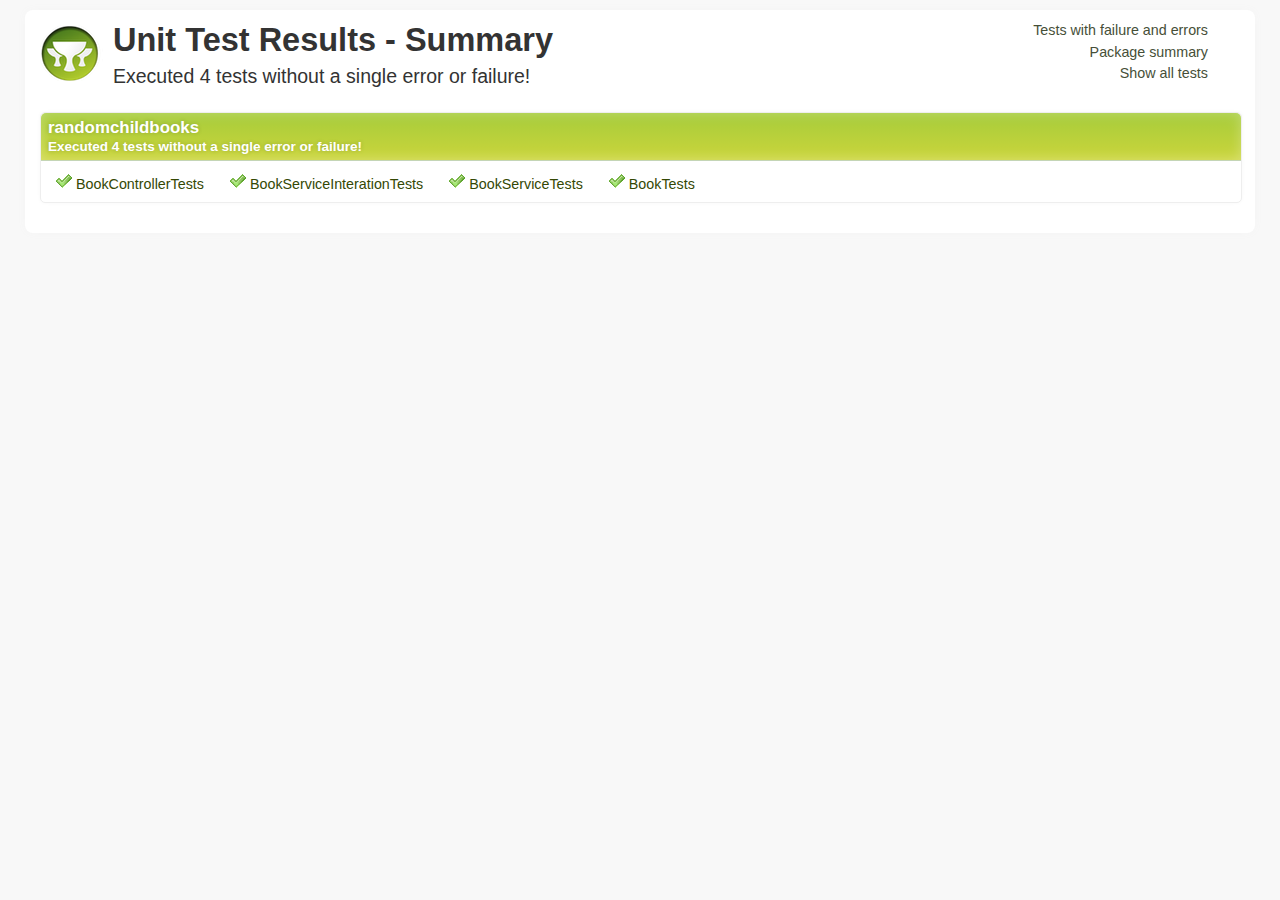
<file: target/test-reports/html/index.html>
<!DOCTYPE html><html xmlns:lxslt="http://xml.apache.org/xslt" xmlns:stringutils="xalan://org.apache.tools.ant.util.StringUtils">
<head>
<META http-equiv="Content-Type" content="text/html; charset=utf-8">
<title>
        Unit Test Results
     - Package summary</title>
<link href="stylesheet.css" rel="stylesheet" type="text/css">
</head>
<body>
<div id="report" class="container container_8">
<div class="grid_6 alpha">
<div class="grailslogo"></div>
<h1>
        Unit Test Results
    - Summary </h1>
<p class="intro">
                        Executed
                        4
                        tests
                    
                        without a single error or failure!
                    </p>
</div>
<div class="grid_2 omega">
<nav id="navigationlinks">
<p>
<a href="failed.html">
                    Tests with failure and errors
                </a>
</p>
<p>
<a href="index.html">
                    Package summary
                </a>
</p>
<p>
<a href="all.html">
                    Show all tests
                </a>
</p>
</nav>
</div>
<div class="clear"></div>
<div class="testsuite success">
<div class="header">
<h2>randomchildbooks</h2>
<h3>
                        Executed
                        4
                        tests
                    
                        without a single error or failure!
                    </h3>
</div>
<ul class="clearfix">
<li class="packagelink success">
<a href="randomchildbooks/1_BookControllerTests.html" title="1 tests executed in 2.87 seconds."><span class="icon success"></span>BookControllerTests</a>
</li>
<li class="packagelink success">
<a href="randomchildbooks/0_BookServiceInterationTests.html" title="1 tests executed in 0.184 seconds."><span class="icon success"></span>BookServiceInterationTests</a>
</li>
<li class="packagelink success">
<a href="randomchildbooks/2_BookServiceTests.html" title="1 tests executed in 0.438 seconds."><span class="icon success"></span>BookServiceTests</a>
</li>
<li class="packagelink success">
<a href="randomchildbooks/3_BookTests.html" title="1 tests executed in 0.462 seconds."><span class="icon success"></span>BookTests</a>
</li>
</ul>
</div>
<div class="clear"></div>
</div>
</body>
</html>
</file>
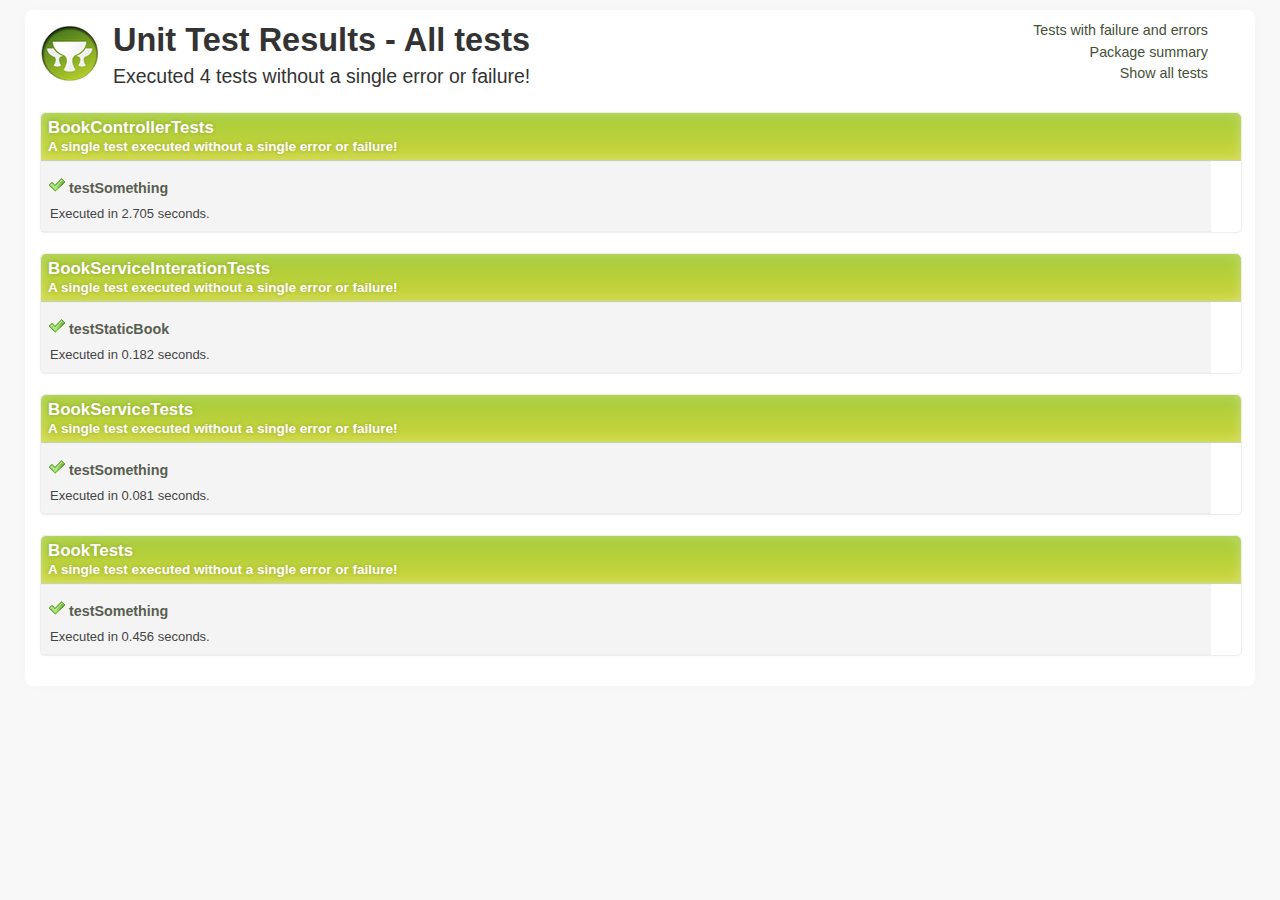
<file: target/test-reports/html/all.html>
<!DOCTYPE html><html xmlns:lxslt="http://xml.apache.org/xslt" xmlns:stringutils="xalan://org.apache.tools.ant.util.StringUtils">
<head>
<META http-equiv="Content-Type" content="text/html; charset=utf-8">
<title>
        Unit Test Results
     - All tests</title>
<link href="stylesheet.css" rel="stylesheet" type="text/css">
</head>
<body>
<div id="report" class="container container_8">
<div class="grid_6 alpha">
<div class="grailslogo"></div>
<h1>
        Unit Test Results
     - All tests </h1>
<p class="intro">
                        Executed
                        4
                        tests
                    
                        without a single error or failure!
                    </p>
</div>
<div class="grid_2 omega">
<nav id="navigationlinks">
<p>
<a href="failed.html">
                    Tests with failure and errors
                </a>
</p>
<p>
<a href="index.html">
                    Package summary
                </a>
</p>
<p>
<a href="all.html">
                    Show all tests
                </a>
</p>
</nav>
</div>
<div class="clear"></div>
<div class="testsuite success">
<div class="header">
<h2>BookControllerTests</h2>
<h3>
                        A single test executed
                    
                        without a single error or failure!
                    </h3>
</div>
<div class="testcase clearfix success grid_8 alpha omega" data-name="testSomething">
<div class="grid_3 alpha">
<p>
<span class="icon success"></span><b class="testname message success">testSomething</b>
</p>
<p class="summary">Executed in 2.705 seconds.</p>
</div>
<div class="grid_5 omega outputinfo"></div>
<div class="clear"></div>
</div>
<div class="clearfix output footer">
<div class="sysout">
<h2>Standard output</h2>
<pre class="stdout">--Output from testSomething--
</pre>
</div>
<div class="syserr">
<h2>System error</h2>
<pre class="syserr">--Output from testSomething--
</pre>
</div>
</div>
<div class="clear"></div>
</div>
<div class="testsuite success">
<div class="header">
<h2>BookServiceInterationTests</h2>
<h3>
                        A single test executed
                    
                        without a single error or failure!
                    </h3>
</div>
<div class="testcase clearfix success grid_8 alpha omega" data-name="testStaticBook">
<div class="grid_3 alpha">
<p>
<span class="icon success"></span><b class="testname message success">testStaticBook</b>
</p>
<p class="summary">Executed in 0.182 seconds.</p>
</div>
<div class="grid_5 omega outputinfo"></div>
<div class="clear"></div>
</div>
<div class="clearfix output footer">
<div class="sysout">
<h2>Standard output</h2>
<pre class="stdout">--Output from testStaticBook--
</pre>
</div>
<div class="syserr">
<h2>System error</h2>
<pre class="syserr">--Output from testStaticBook--
</pre>
</div>
</div>
<div class="clear"></div>
</div>
<div class="testsuite success">
<div class="header">
<h2>BookServiceTests</h2>
<h3>
                        A single test executed
                    
                        without a single error or failure!
                    </h3>
</div>
<div class="testcase clearfix success grid_8 alpha omega" data-name="testSomething">
<div class="grid_3 alpha">
<p>
<span class="icon success"></span><b class="testname message success">testSomething</b>
</p>
<p class="summary">Executed in 0.081 seconds.</p>
</div>
<div class="grid_5 omega outputinfo"></div>
<div class="clear"></div>
</div>
<div class="clearfix output footer">
<div class="sysout">
<h2>Standard output</h2>
<pre class="stdout">--Output from testSomething--
</pre>
</div>
<div class="syserr">
<h2>System error</h2>
<pre class="syserr">--Output from testSomething--
</pre>
</div>
</div>
<div class="clear"></div>
</div>
<div class="testsuite success">
<div class="header">
<h2>BookTests</h2>
<h3>
                        A single test executed
                    
                        without a single error or failure!
                    </h3>
</div>
<div class="testcase clearfix success grid_8 alpha omega" data-name="testSomething">
<div class="grid_3 alpha">
<p>
<span class="icon success"></span><b class="testname message success">testSomething</b>
</p>
<p class="summary">Executed in 0.456 seconds.</p>
</div>
<div class="grid_5 omega outputinfo"></div>
<div class="clear"></div>
</div>
<div class="clearfix output footer">
<div class="sysout">
<h2>Standard output</h2>
<pre class="stdout">--Output from testSomething--
</pre>
</div>
<div class="syserr">
<h2>System error</h2>
<pre class="syserr">--Output from testSomething--
</pre>
</div>
</div>
<div class="clear"></div>
</div>
<div class="clear"></div>
</div>
<!--
            Parses JUnit output and associates it with the corresponding test case
        -->
<script language="javascript">


/**
 * The JUnit report format is incredibly stuipd in the
 * sense that it accumulates output from all test methods
 * into a single xml node.
 */
(function() {

    var outputElements = findOutputElements();
    for (var i in outputElements) {
        var outputElement = outputElements[i];
        var textOutput = outputElement.element.firstChild.nodeValue;
        var header = outputElement.getHeader();
        appendTestMethodOutput(textOutput, header);
    }

    function findOutputElements() {
        var outputElements = [];
        var preElements = document.getElementsByTagName("pre");
        for (var i in preElements) {
            var preElement = preElements[i];
            var className = preElement.className || "";
            if (className.indexOf("stdout") >= 0) {
                var outputElement = new OutputElement(preElement, "output");
                outputElements.push(outputElement);
            } else if (className.indexOf("syserr") >= 0) {
                var outputElement = new OutputElement(preElement, "error");
                outputElements.push(outputElement);
            }
        }

        return outputElements;
    }

    function OutputElement(element, type) {
        this.element = element;
        this.type = type;

        this.getHeader = function() {
            if (type === "output") {
                return "System output";
            } else if ("error") {
                return "System error";
            }
        }
    }

    function appendTestMethodOutput(text, header) {
        var testOutput = new TestMethodOutput(header);

        var lines = text.split(/\r\n|\r|\n/);
        for (var i in lines) {
            var line = lines[i];
            var matches = line.match(/^--Output from (.*)--$/);
            if (matches !== null && matches.length == 2) {
                testOutput.flushToDom();
                testOutput.testName = matches[1];
            } else {
                testOutput.addLine(line);
            }
        }

        testOutput.flushToDom();
    }

    function TestMethodOutput(header) {
        this.header = header;
        this.testName = undefined;
        this.buffer = "";

        this.addLine = function(line) {
            this.buffer += line + "\n";
        }

        this.flushToDom = function() {
            if (this.testName !== undefined) {
                var domNode = getTestcaseElementByName(this.testName);
                if (domNode !== undefined && trimString(this.buffer).length > 0) {
                    this.appendTo(domNode);
                }

                this.reset();
            }
        }

        this.appendTo = function(domNode) {
            var node = document.createElement("div");
            node.innerHTML = '<p><b class="message">' + header + '</b></p>';

            var preNode = document.createElement("pre");
            preNode.appendChild(document.createTextNode(this.buffer));
            node.appendChild(preNode);

            var outputContainer = findElementByTagClassAndParent("div", "outputinfo", domNode);
            outputContainer.appendChild(node);
        }

        this.reset = function() {
            this.methodName = undefined;
            this.buffer = "";
        }
    }

    function getTestcaseElementByName(name) {
        var divElements = document.getElementsByTagName("div");
        var elementCount = divElements.length;
        for (var i=0; i<elementCount; i++) {
            var el = divElements[i];
            if (el.getAttribute("data-name") === name) {
                return el;
            }
        }
    }

    function findElementByTagClassAndParent(tagName, className, parentNode) {
        var elements = parentNode.getElementsByTagName(tagName);
        for (var i in elements) {
            var element = elements[i];

            // Not 100% correct, but good enough here
            if (element.className !== undefined && element.className.indexOf(className) >= 0) {
                return element;
            }
        }
    }

    function trimString(str) {
        return str.replace(/^\s\s*/, '').replace(/\s\s*$/, '');
    }

})();

        </script>
</body>
</html>
</file>
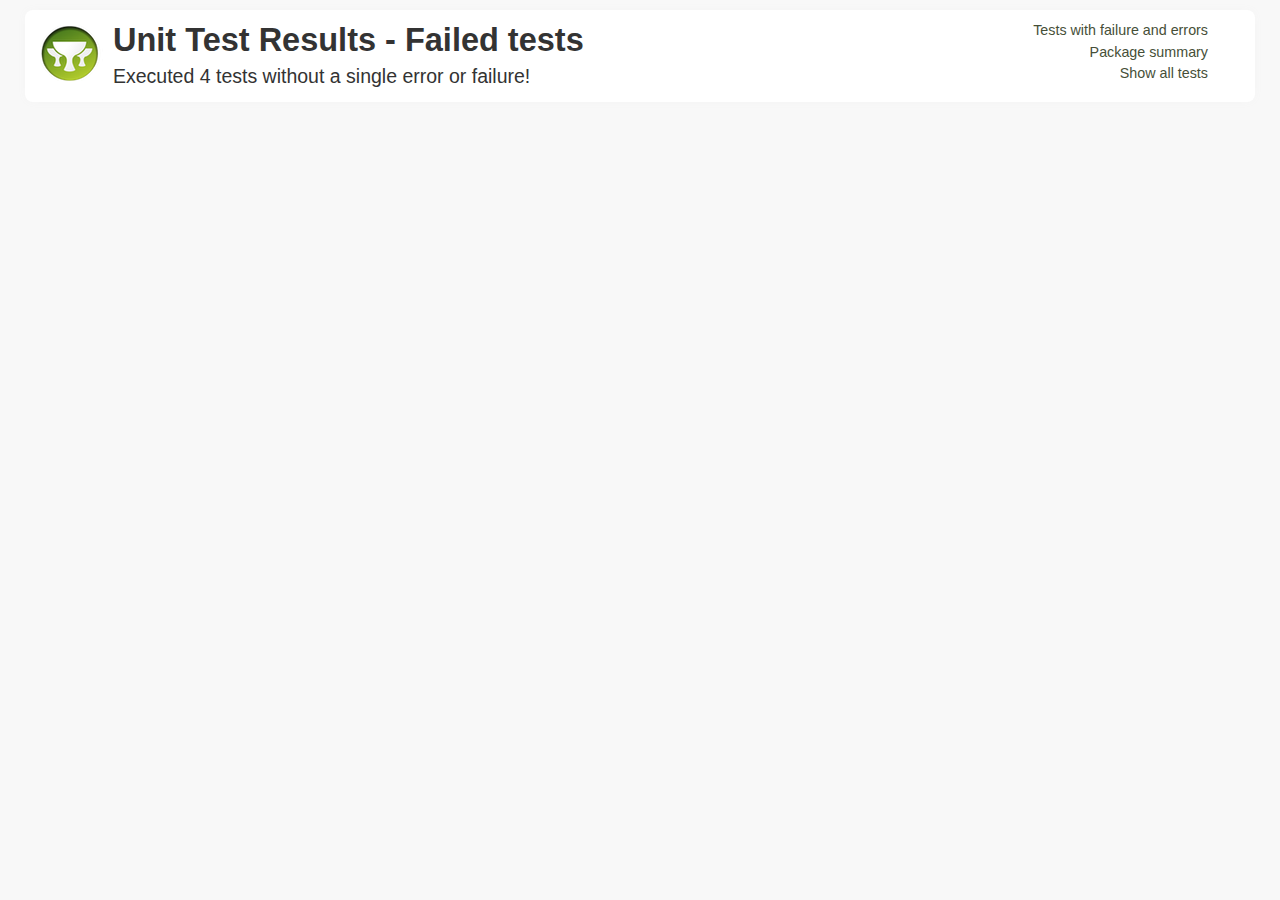
<file: target/test-reports/html/failed.html>
<!DOCTYPE html><html xmlns:lxslt="http://xml.apache.org/xslt" xmlns:stringutils="xalan://org.apache.tools.ant.util.StringUtils">
<head>
<META http-equiv="Content-Type" content="text/html; charset=utf-8">
<title>
        Unit Test Results
     - Failed tests</title>
<link href="stylesheet.css" rel="stylesheet" type="text/css">
</head>
<body>
<div id="report" class="container container_8">
<div class="grid_6 alpha">
<div class="grailslogo"></div>
<h1>
        Unit Test Results
     - Failed tests</h1>
<p class="intro">
                        Executed
                        4
                        tests
                    
                        without a single error or failure!
                    </p>
</div>
<div class="grid_2 omega">
<nav id="navigationlinks">
<p>
<a href="failed.html">
                    Tests with failure and errors
                </a>
</p>
<p>
<a href="index.html">
                    Package summary
                </a>
</p>
<p>
<a href="all.html">
                    Show all tests
                </a>
</p>
</nav>
</div>
<div class="clear"></div>
<div class="clear"></div>
</div>
<!--
            Parses JUnit output and associates it with the corresponding test case
        -->
<script language="javascript">


/**
 * The JUnit report format is incredibly stuipd in the
 * sense that it accumulates output from all test methods
 * into a single xml node.
 */
(function() {

    var outputElements = findOutputElements();
    for (var i in outputElements) {
        var outputElement = outputElements[i];
        var textOutput = outputElement.element.firstChild.nodeValue;
        var header = outputElement.getHeader();
        appendTestMethodOutput(textOutput, header);
    }

    function findOutputElements() {
        var outputElements = [];
        var preElements = document.getElementsByTagName("pre");
        for (var i in preElements) {
            var preElement = preElements[i];
            var className = preElement.className || "";
            if (className.indexOf("stdout") >= 0) {
                var outputElement = new OutputElement(preElement, "output");
                outputElements.push(outputElement);
            } else if (className.indexOf("syserr") >= 0) {
                var outputElement = new OutputElement(preElement, "error");
                outputElements.push(outputElement);
            }
        }

        return outputElements;
    }

    function OutputElement(element, type) {
        this.element = element;
        this.type = type;

        this.getHeader = function() {
            if (type === "output") {
                return "System output";
            } else if ("error") {
                return "System error";
            }
        }
    }

    function appendTestMethodOutput(text, header) {
        var testOutput = new TestMethodOutput(header);

        var lines = text.split(/\r\n|\r|\n/);
        for (var i in lines) {
            var line = lines[i];
            var matches = line.match(/^--Output from (.*)--$/);
            if (matches !== null && matches.length == 2) {
                testOutput.flushToDom();
                testOutput.testName = matches[1];
            } else {
                testOutput.addLine(line);
            }
        }

        testOutput.flushToDom();
    }

    function TestMethodOutput(header) {
        this.header = header;
        this.testName = undefined;
        this.buffer = "";

        this.addLine = function(line) {
            this.buffer += line + "\n";
        }

        this.flushToDom = function() {
            if (this.testName !== undefined) {
                var domNode = getTestcaseElementByName(this.testName);
                if (domNode !== undefined && trimString(this.buffer).length > 0) {
                    this.appendTo(domNode);
                }

                this.reset();
            }
        }

        this.appendTo = function(domNode) {
            var node = document.createElement("div");
            node.innerHTML = '<p><b class="message">' + header + '</b></p>';

            var preNode = document.createElement("pre");
            preNode.appendChild(document.createTextNode(this.buffer));
            node.appendChild(preNode);

            var outputContainer = findElementByTagClassAndParent("div", "outputinfo", domNode);
            outputContainer.appendChild(node);
        }

        this.reset = function() {
            this.methodName = undefined;
            this.buffer = "";
        }
    }

    function getTestcaseElementByName(name) {
        var divElements = document.getElementsByTagName("div");
        var elementCount = divElements.length;
        for (var i=0; i<elementCount; i++) {
            var el = divElements[i];
            if (el.getAttribute("data-name") === name) {
                return el;
            }
        }
    }

    function findElementByTagClassAndParent(tagName, className, parentNode) {
        var elements = parentNode.getElementsByTagName(tagName);
        for (var i in elements) {
            var element = elements[i];

            // Not 100% correct, but good enough here
            if (element.className !== undefined && element.className.indexOf(className) >= 0) {
                return element;
            }
        }
    }

    function trimString(str) {
        return str.replace(/^\s\s*/, '').replace(/\s\s*$/, '');
    }

})();

        </script>
</body>
</html>
</file>
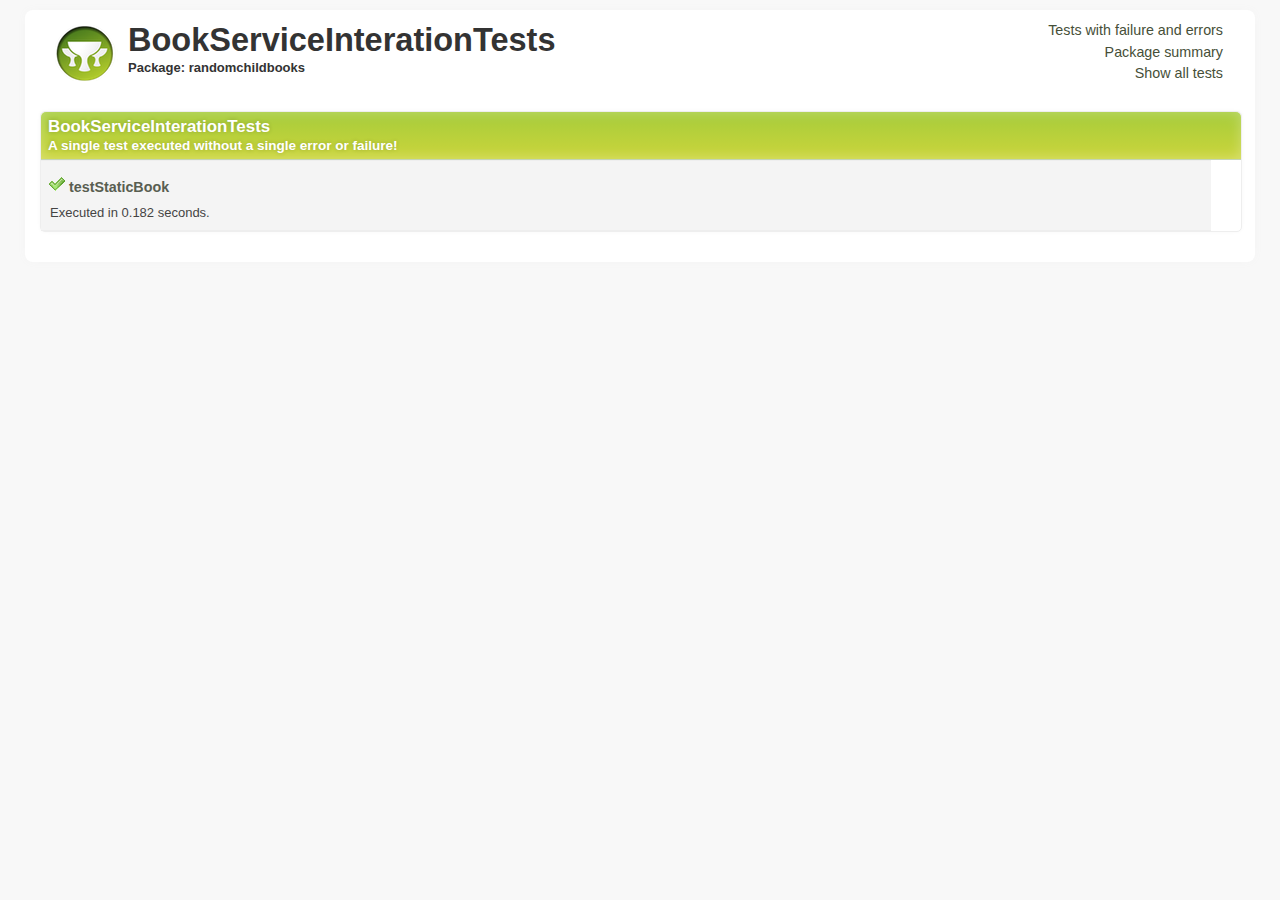
<file: target/test-reports/html/randomchildbooks/0_BookServiceInterationTests.html>
<!DOCTYPE html><html xmlns:lxslt="http://xml.apache.org/xslt" xmlns:stringutils="xalan://org.apache.tools.ant.util.StringUtils">
<head>
<META http-equiv="Content-Type" content="text/html; charset=utf-8">
<title>
                    Test - BookServiceInterationTests</title>
<link rel="shortcut icon" href="http://grails.org/images/favicon.ico" type="image/x-icon">
<link rel="stylesheet" type="text/css" title="Style" href="../stylesheet.css">
</head>
<body>
<div class="container container_8" id="report">
<div class="grid_6">
<a title="Home" href="../index.html">
<div class="grailslogo"></div>
</a>
<h1>BookServiceInterationTests</h1>
<h2>Package: randomchildbooks</h2>
</div>
<div class="grid_2">
<nav id="navigationlinks">
<p>
<a href="../failed.html">
                    Tests with failure and errors
                </a>
</p>
<p>
<a href="../index.html">
                    Package summary
                </a>
</p>
<p>
<a href="../all.html">
                    Show all tests
                </a>
</p>
</nav>
</div>
<div class="clear"></div>
<div class="testsuite success">
<div class="header">
<h2>BookServiceInterationTests</h2>
<h3>
                        A single test executed
                    
                        without a single error or failure!
                    </h3>
</div>
<div class="testcase clearfix success grid_8 alpha omega" data-name="testStaticBook">
<div class="grid_3 alpha">
<p>
<span class="icon success"></span><b class="testname message success">testStaticBook</b>
</p>
<p class="summary">Executed in 0.182 seconds.</p>
</div>
<div class="grid_5 omega outputinfo"></div>
<div class="clear"></div>
</div>
<div class="clearfix output footer">
<div class="sysout">
<h2>Standard output</h2>
<pre class="stdout">--Output from testStaticBook--
</pre>
</div>
<div class="syserr">
<h2>System error</h2>
<pre class="syserr">--Output from testStaticBook--
</pre>
</div>
</div>
<div class="clear"></div>
</div>
<div class="clear"></div>
</div>
<!--
            Parses JUnit output and associates it with the corresponding test case
        -->
<script language="javascript">


/**
 * The JUnit report format is incredibly stuipd in the
 * sense that it accumulates output from all test methods
 * into a single xml node.
 */
(function() {

    var outputElements = findOutputElements();
    for (var i in outputElements) {
        var outputElement = outputElements[i];
        var textOutput = outputElement.element.firstChild.nodeValue;
        var header = outputElement.getHeader();
        appendTestMethodOutput(textOutput, header);
    }

    function findOutputElements() {
        var outputElements = [];
        var preElements = document.getElementsByTagName("pre");
        for (var i in preElements) {
            var preElement = preElements[i];
            var className = preElement.className || "";
            if (className.indexOf("stdout") >= 0) {
                var outputElement = new OutputElement(preElement, "output");
                outputElements.push(outputElement);
            } else if (className.indexOf("syserr") >= 0) {
                var outputElement = new OutputElement(preElement, "error");
                outputElements.push(outputElement);
            }
        }

        return outputElements;
    }

    function OutputElement(element, type) {
        this.element = element;
        this.type = type;

        this.getHeader = function() {
            if (type === "output") {
                return "System output";
            } else if ("error") {
                return "System error";
            }
        }
    }

    function appendTestMethodOutput(text, header) {
        var testOutput = new TestMethodOutput(header);

        var lines = text.split(/\r\n|\r|\n/);
        for (var i in lines) {
            var line = lines[i];
            var matches = line.match(/^--Output from (.*)--$/);
            if (matches !== null && matches.length == 2) {
                testOutput.flushToDom();
                testOutput.testName = matches[1];
            } else {
                testOutput.addLine(line);
            }
        }

        testOutput.flushToDom();
    }

    function TestMethodOutput(header) {
        this.header = header;
        this.testName = undefined;
        this.buffer = "";

        this.addLine = function(line) {
            this.buffer += line + "\n";
        }

        this.flushToDom = function() {
            if (this.testName !== undefined) {
                var domNode = getTestcaseElementByName(this.testName);
                if (domNode !== undefined && trimString(this.buffer).length > 0) {
                    this.appendTo(domNode);
                }

                this.reset();
            }
        }

        this.appendTo = function(domNode) {
            var node = document.createElement("div");
            node.innerHTML = '<p><b class="message">' + header + '</b></p>';

            var preNode = document.createElement("pre");
            preNode.appendChild(document.createTextNode(this.buffer));
            node.appendChild(preNode);

            var outputContainer = findElementByTagClassAndParent("div", "outputinfo", domNode);
            outputContainer.appendChild(node);
        }

        this.reset = function() {
            this.methodName = undefined;
            this.buffer = "";
        }
    }

    function getTestcaseElementByName(name) {
        var divElements = document.getElementsByTagName("div");
        var elementCount = divElements.length;
        for (var i=0; i<elementCount; i++) {
            var el = divElements[i];
            if (el.getAttribute("data-name") === name) {
                return el;
            }
        }
    }

    function findElementByTagClassAndParent(tagName, className, parentNode) {
        var elements = parentNode.getElementsByTagName(tagName);
        for (var i in elements) {
            var element = elements[i];

            // Not 100% correct, but good enough here
            if (element.className !== undefined && element.className.indexOf(className) >= 0) {
                return element;
            }
        }
    }

    function trimString(str) {
        return str.replace(/^\s\s*/, '').replace(/\s\s*$/, '');
    }

})();

        </script>
</body>
</html>
</file>
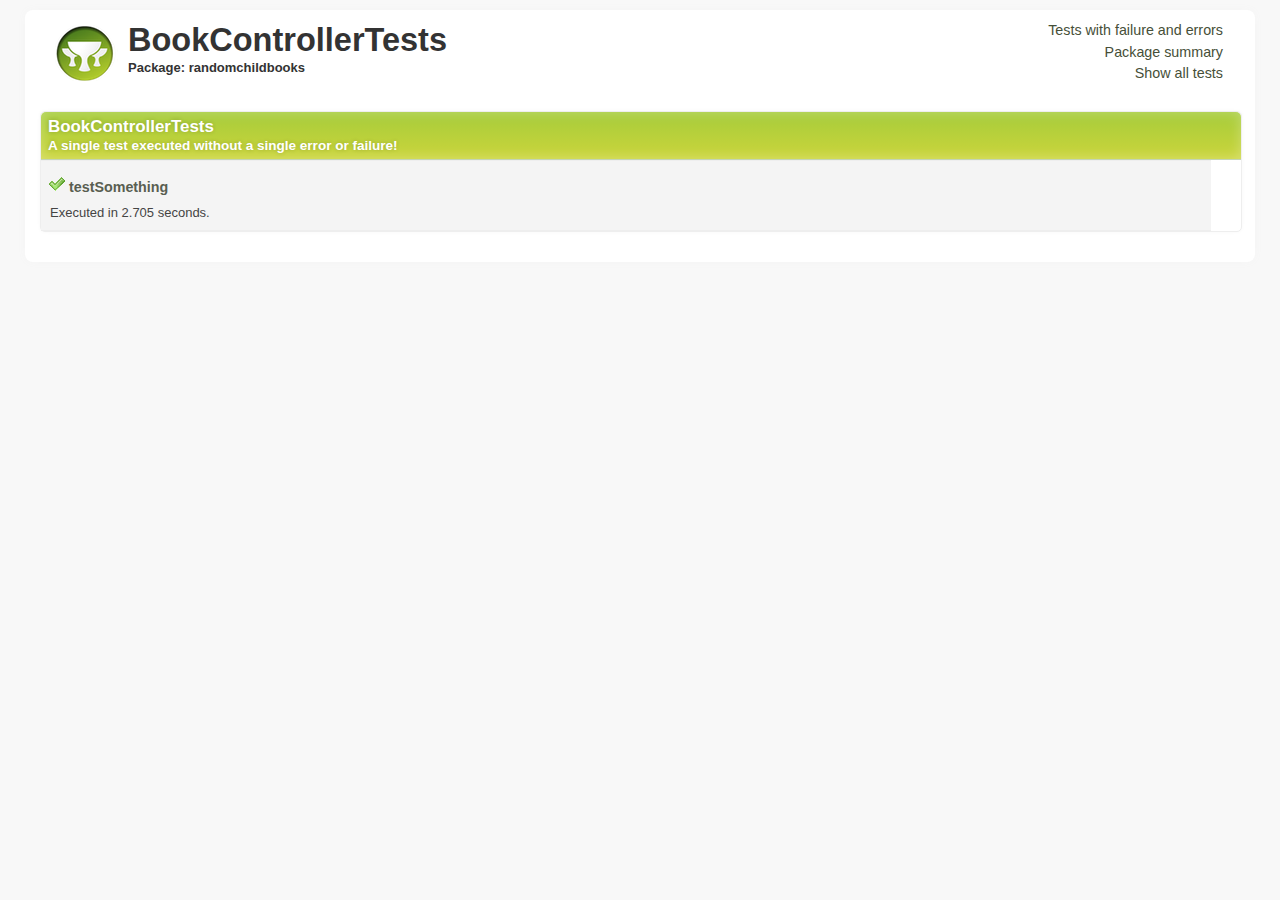
<file: target/test-reports/html/randomchildbooks/1_BookControllerTests.html>
<!DOCTYPE html><html xmlns:lxslt="http://xml.apache.org/xslt" xmlns:stringutils="xalan://org.apache.tools.ant.util.StringUtils">
<head>
<META http-equiv="Content-Type" content="text/html; charset=utf-8">
<title>
                    Test - BookControllerTests</title>
<link rel="shortcut icon" href="http://grails.org/images/favicon.ico" type="image/x-icon">
<link rel="stylesheet" type="text/css" title="Style" href="../stylesheet.css">
</head>
<body>
<div class="container container_8" id="report">
<div class="grid_6">
<a title="Home" href="../index.html">
<div class="grailslogo"></div>
</a>
<h1>BookControllerTests</h1>
<h2>Package: randomchildbooks</h2>
</div>
<div class="grid_2">
<nav id="navigationlinks">
<p>
<a href="../failed.html">
                    Tests with failure and errors
                </a>
</p>
<p>
<a href="../index.html">
                    Package summary
                </a>
</p>
<p>
<a href="../all.html">
                    Show all tests
                </a>
</p>
</nav>
</div>
<div class="clear"></div>
<div class="testsuite success">
<div class="header">
<h2>BookControllerTests</h2>
<h3>
                        A single test executed
                    
                        without a single error or failure!
                    </h3>
</div>
<div class="testcase clearfix success grid_8 alpha omega" data-name="testSomething">
<div class="grid_3 alpha">
<p>
<span class="icon success"></span><b class="testname message success">testSomething</b>
</p>
<p class="summary">Executed in 2.705 seconds.</p>
</div>
<div class="grid_5 omega outputinfo"></div>
<div class="clear"></div>
</div>
<div class="clearfix output footer">
<div class="sysout">
<h2>Standard output</h2>
<pre class="stdout">--Output from testSomething--
</pre>
</div>
<div class="syserr">
<h2>System error</h2>
<pre class="syserr">--Output from testSomething--
</pre>
</div>
</div>
<div class="clear"></div>
</div>
<div class="clear"></div>
</div>
<!--
            Parses JUnit output and associates it with the corresponding test case
        -->
<script language="javascript">


/**
 * The JUnit report format is incredibly stuipd in the
 * sense that it accumulates output from all test methods
 * into a single xml node.
 */
(function() {

    var outputElements = findOutputElements();
    for (var i in outputElements) {
        var outputElement = outputElements[i];
        var textOutput = outputElement.element.firstChild.nodeValue;
        var header = outputElement.getHeader();
        appendTestMethodOutput(textOutput, header);
    }

    function findOutputElements() {
        var outputElements = [];
        var preElements = document.getElementsByTagName("pre");
        for (var i in preElements) {
            var preElement = preElements[i];
            var className = preElement.className || "";
            if (className.indexOf("stdout") >= 0) {
                var outputElement = new OutputElement(preElement, "output");
                outputElements.push(outputElement);
            } else if (className.indexOf("syserr") >= 0) {
                var outputElement = new OutputElement(preElement, "error");
                outputElements.push(outputElement);
            }
        }

        return outputElements;
    }

    function OutputElement(element, type) {
        this.element = element;
        this.type = type;

        this.getHeader = function() {
            if (type === "output") {
                return "System output";
            } else if ("error") {
                return "System error";
            }
        }
    }

    function appendTestMethodOutput(text, header) {
        var testOutput = new TestMethodOutput(header);

        var lines = text.split(/\r\n|\r|\n/);
        for (var i in lines) {
            var line = lines[i];
            var matches = line.match(/^--Output from (.*)--$/);
            if (matches !== null && matches.length == 2) {
                testOutput.flushToDom();
                testOutput.testName = matches[1];
            } else {
                testOutput.addLine(line);
            }
        }

        testOutput.flushToDom();
    }

    function TestMethodOutput(header) {
        this.header = header;
        this.testName = undefined;
        this.buffer = "";

        this.addLine = function(line) {
            this.buffer += line + "\n";
        }

        this.flushToDom = function() {
            if (this.testName !== undefined) {
                var domNode = getTestcaseElementByName(this.testName);
                if (domNode !== undefined && trimString(this.buffer).length > 0) {
                    this.appendTo(domNode);
                }

                this.reset();
            }
        }

        this.appendTo = function(domNode) {
            var node = document.createElement("div");
            node.innerHTML = '<p><b class="message">' + header + '</b></p>';

            var preNode = document.createElement("pre");
            preNode.appendChild(document.createTextNode(this.buffer));
            node.appendChild(preNode);

            var outputContainer = findElementByTagClassAndParent("div", "outputinfo", domNode);
            outputContainer.appendChild(node);
        }

        this.reset = function() {
            this.methodName = undefined;
            this.buffer = "";
        }
    }

    function getTestcaseElementByName(name) {
        var divElements = document.getElementsByTagName("div");
        var elementCount = divElements.length;
        for (var i=0; i<elementCount; i++) {
            var el = divElements[i];
            if (el.getAttribute("data-name") === name) {
                return el;
            }
        }
    }

    function findElementByTagClassAndParent(tagName, className, parentNode) {
        var elements = parentNode.getElementsByTagName(tagName);
        for (var i in elements) {
            var element = elements[i];

            // Not 100% correct, but good enough here
            if (element.className !== undefined && element.className.indexOf(className) >= 0) {
                return element;
            }
        }
    }

    function trimString(str) {
        return str.replace(/^\s\s*/, '').replace(/\s\s*$/, '');
    }

})();

        </script>
</body>
</html>
</file>
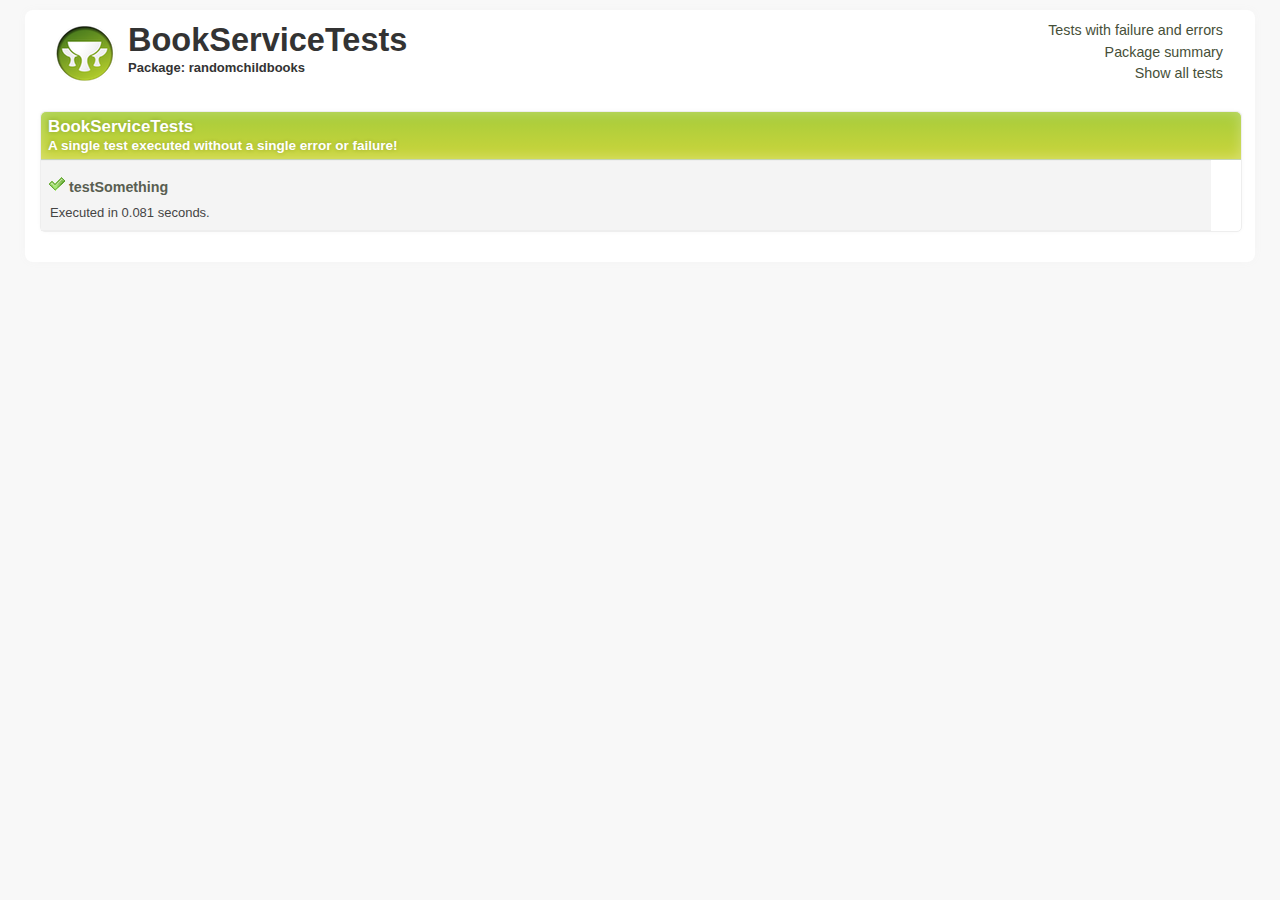
<file: target/test-reports/html/randomchildbooks/2_BookServiceTests.html>
<!DOCTYPE html><html xmlns:lxslt="http://xml.apache.org/xslt" xmlns:stringutils="xalan://org.apache.tools.ant.util.StringUtils">
<head>
<META http-equiv="Content-Type" content="text/html; charset=utf-8">
<title>
                    Test - BookServiceTests</title>
<link rel="shortcut icon" href="http://grails.org/images/favicon.ico" type="image/x-icon">
<link rel="stylesheet" type="text/css" title="Style" href="../stylesheet.css">
</head>
<body>
<div class="container container_8" id="report">
<div class="grid_6">
<a title="Home" href="../index.html">
<div class="grailslogo"></div>
</a>
<h1>BookServiceTests</h1>
<h2>Package: randomchildbooks</h2>
</div>
<div class="grid_2">
<nav id="navigationlinks">
<p>
<a href="../failed.html">
                    Tests with failure and errors
                </a>
</p>
<p>
<a href="../index.html">
                    Package summary
                </a>
</p>
<p>
<a href="../all.html">
                    Show all tests
                </a>
</p>
</nav>
</div>
<div class="clear"></div>
<div class="testsuite success">
<div class="header">
<h2>BookServiceTests</h2>
<h3>
                        A single test executed
                    
                        without a single error or failure!
                    </h3>
</div>
<div class="testcase clearfix success grid_8 alpha omega" data-name="testSomething">
<div class="grid_3 alpha">
<p>
<span class="icon success"></span><b class="testname message success">testSomething</b>
</p>
<p class="summary">Executed in 0.081 seconds.</p>
</div>
<div class="grid_5 omega outputinfo"></div>
<div class="clear"></div>
</div>
<div class="clearfix output footer">
<div class="sysout">
<h2>Standard output</h2>
<pre class="stdout">--Output from testSomething--
</pre>
</div>
<div class="syserr">
<h2>System error</h2>
<pre class="syserr">--Output from testSomething--
</pre>
</div>
</div>
<div class="clear"></div>
</div>
<div class="clear"></div>
</div>
<!--
            Parses JUnit output and associates it with the corresponding test case
        -->
<script language="javascript">


/**
 * The JUnit report format is incredibly stuipd in the
 * sense that it accumulates output from all test methods
 * into a single xml node.
 */
(function() {

    var outputElements = findOutputElements();
    for (var i in outputElements) {
        var outputElement = outputElements[i];
        var textOutput = outputElement.element.firstChild.nodeValue;
        var header = outputElement.getHeader();
        appendTestMethodOutput(textOutput, header);
    }

    function findOutputElements() {
        var outputElements = [];
        var preElements = document.getElementsByTagName("pre");
        for (var i in preElements) {
            var preElement = preElements[i];
            var className = preElement.className || "";
            if (className.indexOf("stdout") >= 0) {
                var outputElement = new OutputElement(preElement, "output");
                outputElements.push(outputElement);
            } else if (className.indexOf("syserr") >= 0) {
                var outputElement = new OutputElement(preElement, "error");
                outputElements.push(outputElement);
            }
        }

        return outputElements;
    }

    function OutputElement(element, type) {
        this.element = element;
        this.type = type;

        this.getHeader = function() {
            if (type === "output") {
                return "System output";
            } else if ("error") {
                return "System error";
            }
        }
    }

    function appendTestMethodOutput(text, header) {
        var testOutput = new TestMethodOutput(header);

        var lines = text.split(/\r\n|\r|\n/);
        for (var i in lines) {
            var line = lines[i];
            var matches = line.match(/^--Output from (.*)--$/);
            if (matches !== null && matches.length == 2) {
                testOutput.flushToDom();
                testOutput.testName = matches[1];
            } else {
                testOutput.addLine(line);
            }
        }

        testOutput.flushToDom();
    }

    function TestMethodOutput(header) {
        this.header = header;
        this.testName = undefined;
        this.buffer = "";

        this.addLine = function(line) {
            this.buffer += line + "\n";
        }

        this.flushToDom = function() {
            if (this.testName !== undefined) {
                var domNode = getTestcaseElementByName(this.testName);
                if (domNode !== undefined && trimString(this.buffer).length > 0) {
                    this.appendTo(domNode);
                }

                this.reset();
            }
        }

        this.appendTo = function(domNode) {
            var node = document.createElement("div");
            node.innerHTML = '<p><b class="message">' + header + '</b></p>';

            var preNode = document.createElement("pre");
            preNode.appendChild(document.createTextNode(this.buffer));
            node.appendChild(preNode);

            var outputContainer = findElementByTagClassAndParent("div", "outputinfo", domNode);
            outputContainer.appendChild(node);
        }

        this.reset = function() {
            this.methodName = undefined;
            this.buffer = "";
        }
    }

    function getTestcaseElementByName(name) {
        var divElements = document.getElementsByTagName("div");
        var elementCount = divElements.length;
        for (var i=0; i<elementCount; i++) {
            var el = divElements[i];
            if (el.getAttribute("data-name") === name) {
                return el;
            }
        }
    }

    function findElementByTagClassAndParent(tagName, className, parentNode) {
        var elements = parentNode.getElementsByTagName(tagName);
        for (var i in elements) {
            var element = elements[i];

            // Not 100% correct, but good enough here
            if (element.className !== undefined && element.className.indexOf(className) >= 0) {
                return element;
            }
        }
    }

    function trimString(str) {
        return str.replace(/^\s\s*/, '').replace(/\s\s*$/, '');
    }

})();

        </script>
</body>
</html>
</file>
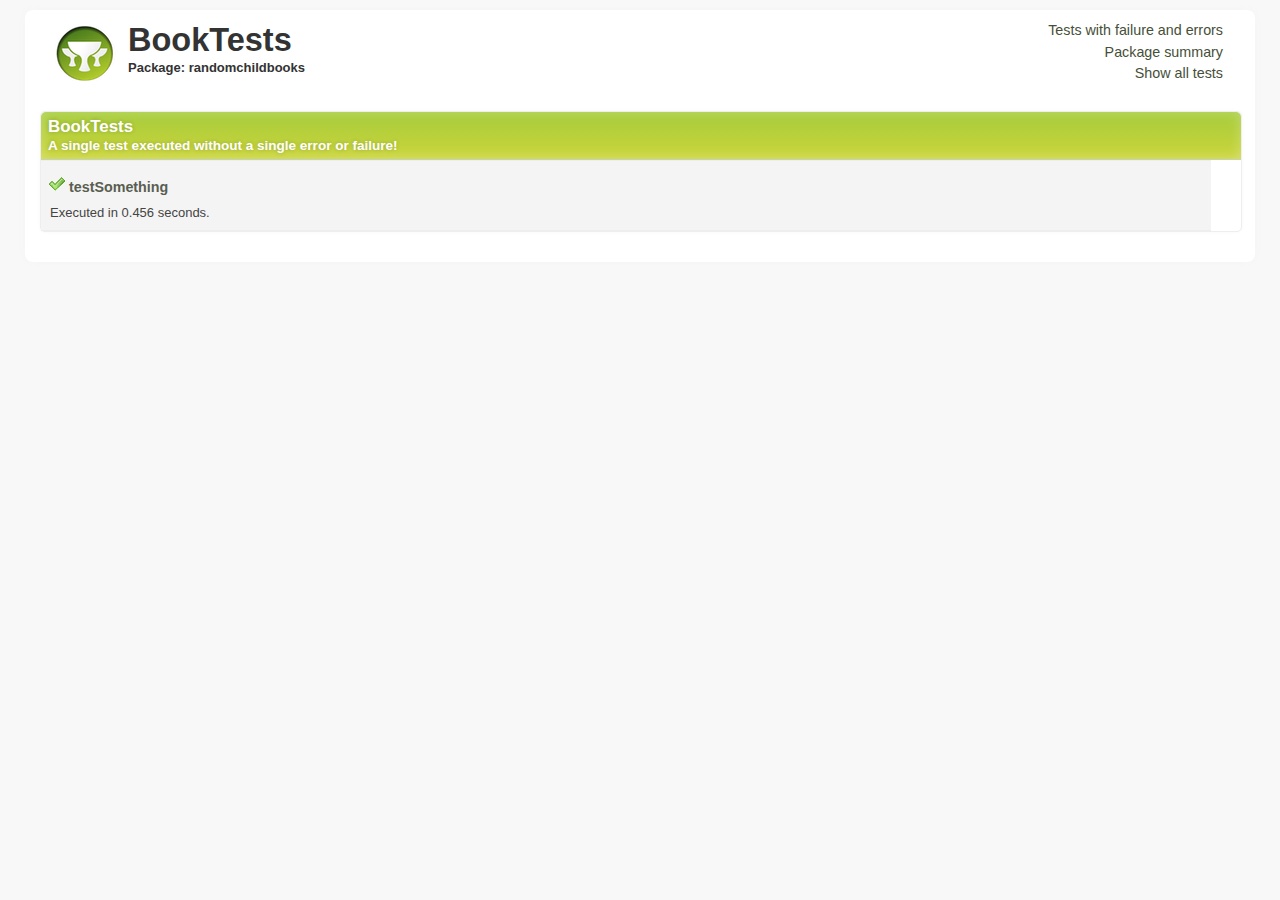
<file: target/test-reports/html/randomchildbooks/3_BookTests.html>
<!DOCTYPE html><html xmlns:lxslt="http://xml.apache.org/xslt" xmlns:stringutils="xalan://org.apache.tools.ant.util.StringUtils">
<head>
<META http-equiv="Content-Type" content="text/html; charset=utf-8">
<title>
                    Test - BookTests</title>
<link rel="shortcut icon" href="http://grails.org/images/favicon.ico" type="image/x-icon">
<link rel="stylesheet" type="text/css" title="Style" href="../stylesheet.css">
</head>
<body>
<div class="container container_8" id="report">
<div class="grid_6">
<a title="Home" href="../index.html">
<div class="grailslogo"></div>
</a>
<h1>BookTests</h1>
<h2>Package: randomchildbooks</h2>
</div>
<div class="grid_2">
<nav id="navigationlinks">
<p>
<a href="../failed.html">
                    Tests with failure and errors
                </a>
</p>
<p>
<a href="../index.html">
                    Package summary
                </a>
</p>
<p>
<a href="../all.html">
                    Show all tests
                </a>
</p>
</nav>
</div>
<div class="clear"></div>
<div class="testsuite success">
<div class="header">
<h2>BookTests</h2>
<h3>
                        A single test executed
                    
                        without a single error or failure!
                    </h3>
</div>
<div class="testcase clearfix success grid_8 alpha omega" data-name="testSomething">
<div class="grid_3 alpha">
<p>
<span class="icon success"></span><b class="testname message success">testSomething</b>
</p>
<p class="summary">Executed in 0.456 seconds.</p>
</div>
<div class="grid_5 omega outputinfo"></div>
<div class="clear"></div>
</div>
<div class="clearfix output footer">
<div class="sysout">
<h2>Standard output</h2>
<pre class="stdout">--Output from testSomething--
</pre>
</div>
<div class="syserr">
<h2>System error</h2>
<pre class="syserr">--Output from testSomething--
</pre>
</div>
</div>
<div class="clear"></div>
</div>
<div class="clear"></div>
</div>
<!--
            Parses JUnit output and associates it with the corresponding test case
        -->
<script language="javascript">


/**
 * The JUnit report format is incredibly stuipd in the
 * sense that it accumulates output from all test methods
 * into a single xml node.
 */
(function() {

    var outputElements = findOutputElements();
    for (var i in outputElements) {
        var outputElement = outputElements[i];
        var textOutput = outputElement.element.firstChild.nodeValue;
        var header = outputElement.getHeader();
        appendTestMethodOutput(textOutput, header);
    }

    function findOutputElements() {
        var outputElements = [];
        var preElements = document.getElementsByTagName("pre");
        for (var i in preElements) {
            var preElement = preElements[i];
            var className = preElement.className || "";
            if (className.indexOf("stdout") >= 0) {
                var outputElement = new OutputElement(preElement, "output");
                outputElements.push(outputElement);
            } else if (className.indexOf("syserr") >= 0) {
                var outputElement = new OutputElement(preElement, "error");
                outputElements.push(outputElement);
            }
        }

        return outputElements;
    }

    function OutputElement(element, type) {
        this.element = element;
        this.type = type;

        this.getHeader = function() {
            if (type === "output") {
                return "System output";
            } else if ("error") {
                return "System error";
            }
        }
    }

    function appendTestMethodOutput(text, header) {
        var testOutput = new TestMethodOutput(header);

        var lines = text.split(/\r\n|\r|\n/);
        for (var i in lines) {
            var line = lines[i];
            var matches = line.match(/^--Output from (.*)--$/);
            if (matches !== null && matches.length == 2) {
                testOutput.flushToDom();
                testOutput.testName = matches[1];
            } else {
                testOutput.addLine(line);
            }
        }

        testOutput.flushToDom();
    }

    function TestMethodOutput(header) {
        this.header = header;
        this.testName = undefined;
        this.buffer = "";

        this.addLine = function(line) {
            this.buffer += line + "\n";
        }

        this.flushToDom = function() {
            if (this.testName !== undefined) {
                var domNode = getTestcaseElementByName(this.testName);
                if (domNode !== undefined && trimString(this.buffer).length > 0) {
                    this.appendTo(domNode);
                }

                this.reset();
            }
        }

        this.appendTo = function(domNode) {
            var node = document.createElement("div");
            node.innerHTML = '<p><b class="message">' + header + '</b></p>';

            var preNode = document.createElement("pre");
            preNode.appendChild(document.createTextNode(this.buffer));
            node.appendChild(preNode);

            var outputContainer = findElementByTagClassAndParent("div", "outputinfo", domNode);
            outputContainer.appendChild(node);
        }

        this.reset = function() {
            this.methodName = undefined;
            this.buffer = "";
        }
    }

    function getTestcaseElementByName(name) {
        var divElements = document.getElementsByTagName("div");
        var elementCount = divElements.length;
        for (var i=0; i<elementCount; i++) {
            var el = divElements[i];
            if (el.getAttribute("data-name") === name) {
                return el;
            }
        }
    }

    function findElementByTagClassAndParent(tagName, className, parentNode) {
        var elements = parentNode.getElementsByTagName(tagName);
        for (var i in elements) {
            var element = elements[i];

            // Not 100% correct, but good enough here
            if (element.className !== undefined && element.className.indexOf(className) >= 0) {
                return element;
            }
        }
    }

    function trimString(str) {
        return str.replace(/^\s\s*/, '').replace(/\s\s*$/, '');
    }

})();

        </script>
</body>
</html>
</file>
<file: target/test-reports/html/stylesheet.css>
/* html5 boilerplate */
        html, body, div, span, object, iframe,
        h1, h2, h3, h4, h5, h6, p, blockquote, pre,
        abbr, address, cite, code, del, dfn, em, img, ins, kbd, q, samp,
        small, strong, sub, sup, var, b, i, dl, dt, dd, ol, ul, li {
        margin: 0;
        padding: 0;
        border: 0;
        font-size: 100%;
        font: inherit;
        vertical-align: baseline;
        }

        select, input, textarea, button { font:99% sans-serif; }
        pre, code, kbd, samp { font-family: monospace, sans-serif; }

        html { overflow-y: scroll; }
        a:hover, a:active { outline: none; }

        ::-moz-selection{ background: #FF9800; color:#fff; text-shadow: none; }
        ::selection { background: #FF9800; color:#fff; text-shadow: none; }
        a:link { -webkit-tap-highlight-color: #FF9800; }

        h1 { font-size: 2.5em; }
        h1, h2, h3, h4, h5, h6 { font-weight: bold; }
        body, select, input, textarea { color: #333; }

        /* html5 boilerpalte end */

        body {
            color: #333333;
            background-color: #F8F8F8;
            font:13px/1.231 ubuntu, sans-serif; *font-size:small;
        }

        p.intro { font-size: 1.5em; }

        a { color: #1A4491; text-decoration: none; }
        a:hover { }

        pre {
            border-radius: 5px;
            margin-bottom: 8px;
            padding: 15px;
            background-color: #FFFFFF;
            border: 1px solid #DEDEDE;
            font-family: Consolas, Monaco, monospace;
            font-size: 0.9em;
            white-space: pre;
            white-space: pre-wrap;
            word-wrap:
            break-word;
        }

        #report {
            border-radius: 8px;
            box-shadow: 0 0 8px #F5F5F5;

            background-color: white;
            margin: 10px auto;
            padding: 10px 15px;
        }

        /* Navigation links between the various views
        - - - - - - - - - - - - - - - - - - - - - - */
        #navigationlinks { text-align: right; }
        #navigationlinks p { padding: 2px; }
        #navigationlinks a { font-size: 1.1em; color: #464F38; }
        #navigationlinks a:hover { color: #333; }

        /* Test suites
        - - - - - - */

        .testsuite {
            border-radius: 5px;
            box-shadow: 0 0 4px #F8F8F8;

            background-color: F7F7F7;
            background: -moz-linear-gradient(center top , #F7F7F7, #FEFEFE);

            border: 1px solid #EEEEEE;
            margin: 20px 0;
            text-align: left;
            width: 100%;
        }

        .testsuite .header {
            color: white;
            padding: 5px 7px;
            text-shadow: 0 0 4px rgba(0, 0, 0, 0.2);
            font-size: 1.3em;

            border-radius: 5px 5px 0 0;
            box-shadow: 0 0 13px rgba(255, 255, 255, 0.3) inset;
        }

        .testsuite.error .header {
            background-color: #BC2F2F;
            background: -moz-linear-gradient(#BC2F2F, #C96952);
            background: -webkit-linear-gradient(#BC2F2F, #C96952);
            background: linear-gradient(#BC2F2F, #C96952);
            border-bottom: 1px solid #BE5B5B;
        }

        .testsuite.failure .header {
            background-color: #E69814;
            background: -moz-linear-gradient(#FFB75B, #E69814);
            background: -webkit-linear-gradient(#FFB75B, #E69814);
            background: linear-gradient(#FFB75B, #E69814);
            border-bottom: 1px solid #CD912B;
        }

        .testsuite.success .header {
            background-color: #A6CC3B;
            background: -moz-linear-gradient(#A6CC3B, #CBD53B);
            background: -webkit-linear-gradient(#A6CC3B, #CBD53B);
            background: linear-gradient(#A6CC3B, #CBD53B);
            border-bottom: 1px solid #C4D5B6;
        }

        .testsuite .header h2, h3 { margin: 0; padding: 0; }
        .testsuite .header h3 { font-size: 0.8em; }

        .testsuite .name {
            width: 50%;
        }

        .testsuite .time {
            width: 10%;
        }

        .testsuite .testcase {
            padding: 5px 0;
        }

        /* Link to individual test cases
        - - - - - - - - - - - - - - - - - */

        .packagelink {
            border: 1px solid transparent;
            float: left;
            font-size: 1.1em;
            list-style: none outside none;
            padding: 2px 7px 4px 7px;
            margin: 3px;
        }

        .packagelink:hover {
            border-radius: 4px;
            background-color: #f7f7f7;
            border: 1px solid #ddd;
        }

        .packagelink a {
            color: blue;
            text-decoration: none;
            display: inline-block;
        }

        .packagelink.failure a {
            color: #FB6C00 !important;
        }

        .packagelink.error a {
            color: #DD0707 !important;
        }

        .packagelink.success a {
            color: #344804 !important;
        }

        /* force line break for long test names wihtout white-space */
        .message { word-wrap: break-word; }

        .testcase.success .message { color: #595E51; }
        .testcase.error .message { color: #AA0E0E; }
        .testcase.failure .message { color: #FB6C00; }

        .testsuite .testcase:nth-of-type(2n) {
            background-color: #F4F4F4;
            border-bottom: 1px solid #EEEEEE;
            border-top: 1px solid #EEEEEE;
        }

        .testcase .message {
            font-size: 1.1em;
            font-weight: bold;
        }

        .testcase p.summary {
            margin-left: 5px;
            font-size: 1em;
            color: #444;
        }

        .outputinfo p { margin-top: 9px; }

        /* output is parsed using javascript and not visible by default.
        I don't think that having a non-javascript fallback is important
        as most Grails developers won't be using IE 6 :D */

        .testsuite .footer { display: none; }
        p { padding: 4px; }

        .footer.output {
            border-radius: 0 0 5px 5px;
            background-color: #F8F8F8;
            background: -moz-linear-gradient(center top , #F8F8F8, #F2F2F2);
            border-top: 1px solid #EEEEEE;
            margin-top: 10px;
        }

        .footer.output h2 { padding: 5px 0 0 5px; }
        .footer.output .sysout, .syserr { float: left; width: 49%; }
        .footer.output pre { margin: 5px; }

        .errorMessage {
            color: #AA0E0E;
            font-size: 1em;
            font-weight: bold;
        }

        .errorMessage.failure { color: #FB6C00 !important; }

        .grailslogo {
            background-image: url("[data-uri]");
            width: 63px; height: 66px;
            margin: 0 10px 5px 0;
            float: left;
        }

        /* icons */
        .icon { width: 16px; height: 16px; margin: 6px 4px 0; display: inline-block; }
        .icon.failure { background-image: url("[data-uri]"); }
        .icon.error { background-image: url("[data-uri]"); }
        .icon.success { background-image: url("[data-uri]"); }

        /* 960gs */
        body{min-width:1200px}
		.container_8{margin-left:auto;margin-right:auto;width:1200px}
		.grid_1,.grid_2,.grid_3,.grid_4,.grid_5,.grid_6,.grid_7,.grid_8{display:inline;float:left;position:relative;margin-left:15px;margin-right:15px}
		.push_1,.pull_1,.push_2,.pull_2,.push_3,.pull_3,.push_4,.pull_4,.push_5,.pull_5,.push_6,.pull_6,.push_7,.pull_7,.push_8,.pull_8{position:relative}
		.alpha{margin-left:0}
		.omega{margin-right:0}
		.container_8 .grid_1{width:120px}
		.container_8 .grid_2{width:270px}
		.container_8 .grid_3{width:420px}
		.container_8 .grid_4{width:570px}
		.container_8 .grid_5{width:720px}
		.container_8 .grid_6{width:870px}
		.container_8 .grid_7{width:1020px}
		.container_8 .grid_8{width:1170px}
		.container_8 .prefix_1{padding-left:150px}
		.container_8 .prefix_2{padding-left:300px}
		.container_8 .prefix_3{padding-left:450px}
		.container_8 .prefix_4{padding-left:600px}
		.container_8 .prefix_5{padding-left:750px}
		.container_8 .prefix_6{padding-left:900px}
		.container_8 .prefix_7{padding-left:1050px}
		.container_8 .suffix_1{padding-right:150px}
		.container_8 .suffix_2{padding-right:300px}
		.container_8 .suffix_3{padding-right:450px}
		.container_8 .suffix_4{padding-right:600px}
		.container_8 .suffix_5{padding-right:750px}
		.container_8 .suffix_6{padding-right:900px}
		.container_8 .suffix_7{padding-right:1050px}
		.container_8 .push_1{left:150px}
		.container_8 .push_2{left:300px}
		.container_8 .push_3{left:450px}
		.container_8 .push_4{left:600px}
		.container_8 .push_5{left:750px}
		.container_8 .push_6{left:900px}
		.container_8 .push_7{left:1050px}
		.container_8 .pull_1{left:-150px}
		.container_8 .pull_2{left:-300px}
		.container_8 .pull_3{left:-450px}
		.container_8 .pull_4{left:-600px}
		.container_8 .pull_5{left:-750px}
		.container_8 .pull_6{left:-900px}
		.container_8 .pull_7{left:-1050px}
		.clear{clear:both;display:block;overflow:hidden;visibility:hidden;width:0;height:0}
		.clearfix:before,.clearfix:after{content:'\0020';display:block;overflow:hidden;visibility:hidden;width:0;height:0}
		.clearfix:after{clear:both}
		.clearfix{zoom:1}
</file>
